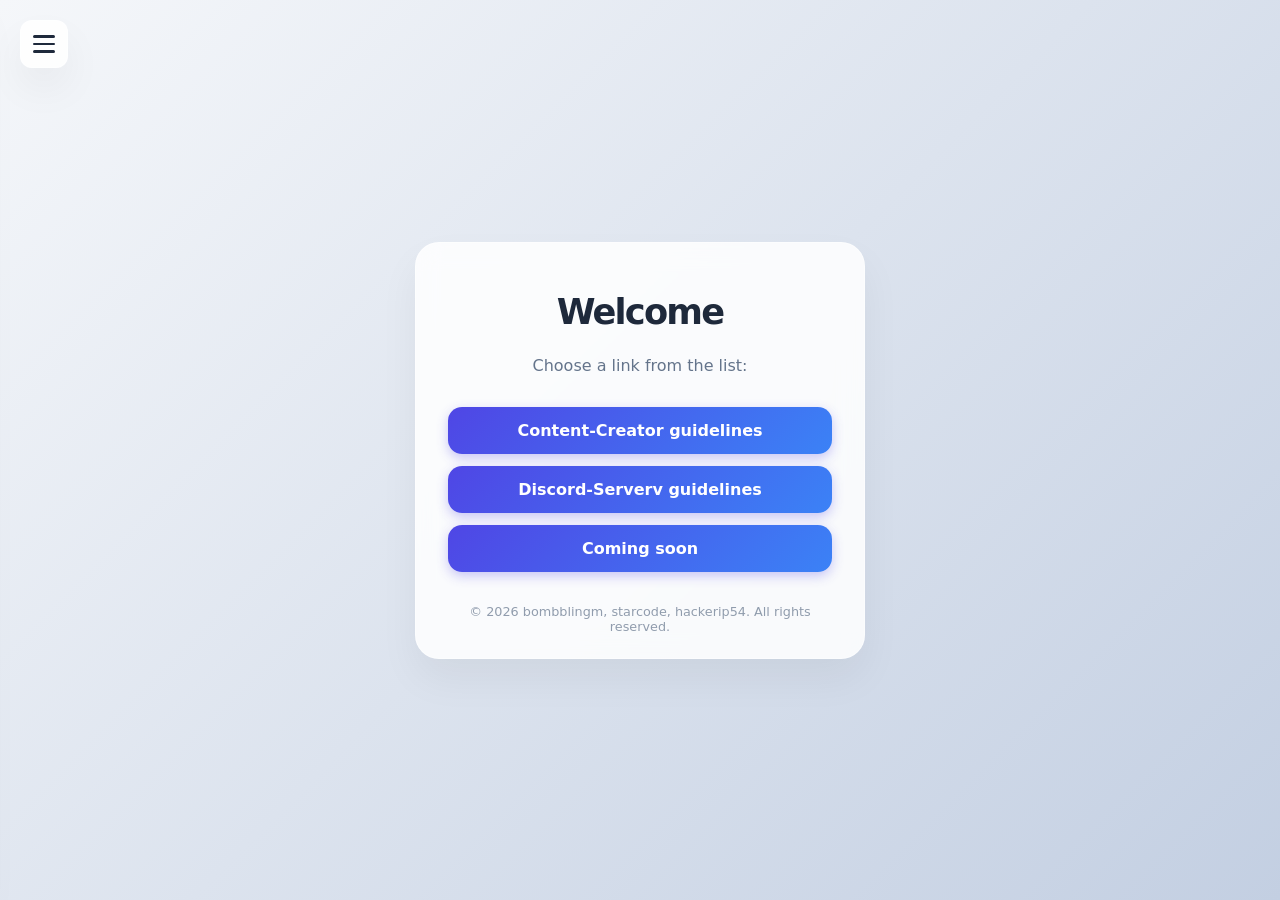
<file: docs/index.html>
<!DOCTYPE html>
<html lang="de">
<head>
    <meta charset="UTF-8">
    <meta name="viewport" content="width=device-width, initial-scale=1.0">
    <title>Premium Dashboard</title>
    <link rel="stylesheet" href="src-Database/MainSite-src/style.css">
</head>
<body>

    <button class="menu-trigger" id="menu-btn" aria-label="Menü öffnen">
        <span></span>
        <span></span>
        <span></span>
    </button>

    <div class="overlay" id="overlay"></div>

    <nav class="sidebar" id="sidebar">
        <div class="sidebar-title" data-lang-de="Navigation" data-lang-en="Navigation">Navigation</div>
        <div class="theme-section">
            <button class="theme-toggle" id="theme-btn">
                <span id="theme-icon">🌙</span> <span id="theme-text">Dark Mode</span>
            </button>
        </div>
    </nav>

    <main class="main-card">
        <h1 data-lang-de="Willkommen" data-lang-en="Welcome">Willkommen</h1>
        <p class="subtitle" data-lang-de="Wähle einen Link aus der Liste:" data-lang-en="Choose a link from the list:">Wähle einen Link aus der Liste:</p>
        
        <div id="button-container"></div>

        <footer class="copyright">
            &copy; <span id="year"></span> bombblingm, starcode, hackerip54. <span data-lang-de="Alle Rechte vorbehalten." data-lang-en="All rights reserved.">Alle Rechte vorbehalten.</span>
        </footer>
    </main>

    <script src="src-Database/MainSite-src/script.js"></script>
</body>
</html>
</file>
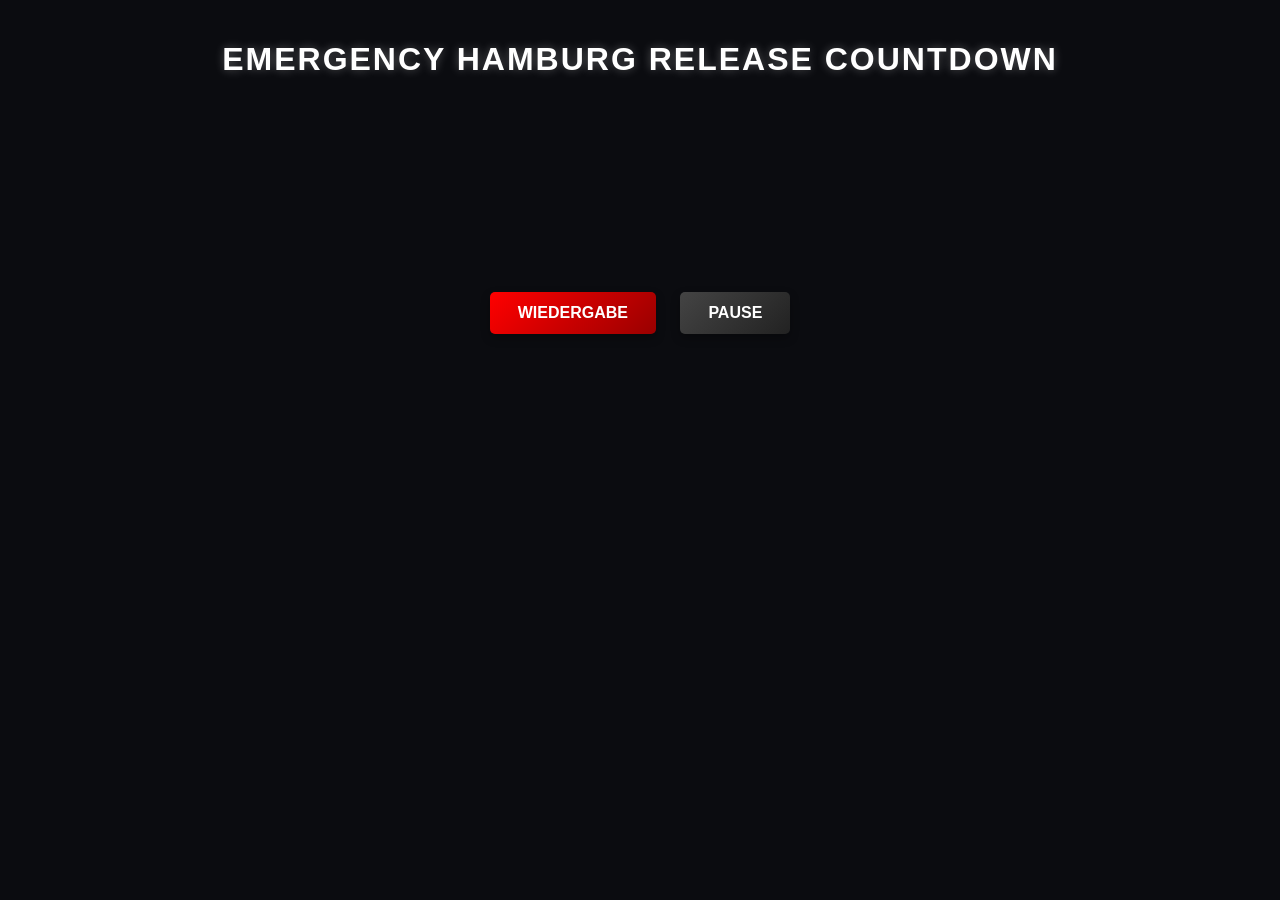
<file: docs/stream/index.html>
<!DOCTYPE html>
<html lang="de">
<head>
    <meta charset="UTF-8">
    <meta name="viewport" content="width=device-width, initial-scale=1.0">
    <title>Emergency Hamburg Release Countdown</title>
    <style>
        body {
            font-family: 'Arial Black', Gadget, sans-serif;
            background-color: #0b0c10;
            color: #fff;
            text-align: center;
            padding: 20px;
            margin: 0;
            overflow-x: hidden;
            /* Animation für den Blaulicht-Hintergrundeffekt */
            animation: blaulicht 6s infinite alternate;
        }

        /* Hintergrund-Animation: Wechselt dezent zwischen Alarm-Rot und Polizei-Blau */
        @keyframes blaulicht {
            0% { background-color: #070a14; box-shadow: inset 0 0 100px rgba(0, 0, 255, 0.2); }
            50% { background-color: #0d0d0d; box-shadow: inset 0 0 50px rgba(0, 0, 0, 0.5); }
            100% { background-color: #140707; box-shadow: inset 0 0 100px rgba(255, 0, 0, 0.2); }
        }

        h1 {
            text-transform: uppercase;
            letter-spacing: 2px;
            text-shadow: 0 0 10px rgba(255, 255, 255, 0.3);
            margin-bottom: 30px;
        }

        /* Der Container hält das Video im perfekten 16:9 Format */
        .video-container {
            position: relative;
            padding-bottom: 56.25%; /* 16:9 Verhältnis */
            height: 0;
            overflow: hidden;
            max-width: 1075px; 
            margin: 0 auto;
            background: #000;
            border-radius: 12px;
            /* Ein leuchtender Rahmen passend zum Thema */
            border: 2px solid #333;
            box-shadow: 0 0 25px rgba(0, 0, 0, 0.8), 0 0 15px rgba(0, 110, 255, 0.2);
        }

        .video-container iframe {
            position: absolute;
            top: 0;
            left: 0;
            width: 100%;
            height: 100%;
        }

        .controls {
            margin-top: 30px;
        }

        button {
            background: linear-gradient(135deg, #ff0000 0%, #990000 100%);
            color: white;
            border: none;
            padding: 12px 28px;
            font-size: 16px;
            font-weight: bold;
            text-transform: uppercase;
            margin: 0 10px;
            cursor: pointer;
            border-radius: 5px;
            box-shadow: 0 4px 10px rgba(0,0,0,0.3);
            transition: all 0.2s ease;
        }

        button:hover {
            transform: scale(1.05);
            box-shadow: 0 0 15px rgba(255, 0, 0, 0.6);
        }

        button.sekundaer {
            background: linear-gradient(135deg, #444 0%, #222 100%);
        }

        button.sekundaer:hover {
            box-shadow: 0 0 15px rgba(255, 255, 255, 0.4);
        }
    </style>
</head>
<body>

    <h1>Emergency Hamburg Release Countdown</h1>

   <iframe id="countdown-player" 
    src="https://youtube.com" 
    title="emergency hamburg release countdown" 
    frameborder="0" 
    allow="accelerometer; autoplay; clipboard-write; encrypted-media; gyroscope; picture-in-picture; web-share" 
    crossorigin="anonymous"
    allowfullscreen>
</iframe>


    </div>

    <div class="controls">
        <button onclick="starteVideo()">Wiedergabe</button>
        <button class="sekundaer" onclick="stoppeVideo()">Pause</button>
    </div>

    <!-- YouTube JavaScript API -->
    <script>
        var tag = document.createElement('script');
        tag.src = "https://youtube.com";
        var firstScriptTag = document.getElementsByTagName('script');
        firstScriptTag.parentNode.insertBefore(tag, firstScriptTag);

        var player;
        function onYouTubeIframeAPIReady() {
            player = new YT.Player('countdown-player', {
                events: {
                    'onReady': onPlayerReady
                }
            });
        }

        function onPlayerReady(event) {
            console.log("Autoplay gestartet. Hinweis: Video startet im Browser standardmäßig stummgeschaltet.");
        }

        function starteVideo() {
            player.playVideo();
        }

        function stoppeVideo() {
            player.pauseVideo();
        }
    </script>

</body>
</html>
</file>
<file: docs/src-Database/MainSite-src/style.css>
:root {
    --bg-gradient: linear-gradient(135deg, #f5f7fa 0%, #c3cfe2 100%);
    --panel-bg: rgba(255, 255, 255, 0.85);
    --panel-border: rgba(255, 255, 255, 0.4);
    --text-main: #1e293b;
    --text-muted: #64748b;
    --btn-bg: linear-gradient(135deg, #4f46e5 0%, #3b82f6 100%);
    --btn-text: #ffffff;
    --btn-shadow: rgba(79, 70, 229, 0.3);
    --sidebar-bg: rgba(255, 255, 255, 0.95);
    --toggle-bg: #e2e8f0;
    --blur-strength: 12px;
    --shadow: 0 20px 40px rgba(0, 0, 0, 0.05);
}

[data-theme="dark"] {
    --bg-gradient: linear-gradient(135deg, #0f172a 0%, #1e1e38 100%);
    --panel-bg: rgba(30, 41, 59, 0.7);
    --panel-border: rgba(255, 255, 255, 0.05);
    --text-main: #f8f9fa;
    --text-muted: #94a3b8;
    --btn-bg: linear-gradient(135deg, #6366f1 0%, #a855f7 100%);
    --btn-text: #ffffff;
    --btn-shadow: rgba(99, 102, 241, 0.4);
    --sidebar-bg: rgba(15, 23, 42, 0.95);
    --toggle-bg: #334155;
    --shadow: 0 20px 40px rgba(0, 0, 0, 0.4);
}

* {
    box-sizing: border-box;
    transition: background 0.3s, color 0.3s, border-color 0.3s;
}

body {
    font-family: 'Inter', system-ui, -apple-system, sans-serif;
    background: var(--bg-gradient);
    background-attachment: fixed;
    color: var(--text-main);
    margin: 0;
    padding: 0;
    display: flex;
    justify-content: center;
    align-items: center;
    min-height: 100vh;
    overflow-x: hidden;
}

.main-card {
    background: var(--panel-bg);
    backdrop-filter: blur(var(--blur-strength));
    -webkit-backdrop-filter: blur(var(--blur-strength));
    border: 1px solid var(--panel-border);
    padding: 3rem 2rem 1.5rem 2rem;
    border-radius: 24px;
    box-shadow: var(--shadow);
    text-align: center;
    width: 90%;
    max-width: 450px;
    z-index: 1;
    display: flex;
    flex-direction: column;
}

h1 {
    font-size: 2.2rem;
    font-weight: 800;
    margin: 0 0 0.5rem 0;
    letter-spacing: -0.05em;
}

.subtitle {
    color: var(--text-muted);
    font-size: 1rem;
    margin-bottom: 2rem;
}

.copyright {
    margin-top: 2rem;
    font-size: 0.8rem;
    color: var(--text-muted);
    opacity: 0.7;
}

.menu-trigger {
    position: fixed;
    top: 20px;
    left: 20px;
    background: var(--panel-bg);
    border: 1px solid var(--panel-border);
    width: 48px;
    height: 48px;
    border-radius: 12px;
    cursor: pointer;
    display: flex;
    flex-direction: column;
    justify-content: center;
    align-items: center;
    gap: 5px;
    z-index: 10;
    box-shadow: var(--shadow);
}

.menu-trigger span {
    display: block;
    width: 22px;
    height: 2.5px;
    background-color: var(--text-main);
    border-radius: 2px;
    transition: transform 0.3s, opacity 0.3s;
}

.menu-trigger.open span:nth-child(1) {
    transform: translateY(7.5px) rotate(45deg);
}
.menu-trigger.open span:nth-child(2) {
    opacity: 0;
}
.menu-trigger.open span:nth-child(3) {
    transform: translateY(-7.5px) rotate(-45deg);
}

.sidebar {
    position: fixed;
    top: 0;
    left: -320px;
    width: 300px;
    height: 100vh;
    background: var(--sidebar-bg);
    backdrop-filter: blur(var(--blur-strength));
    box-shadow: var(--shadow);
    z-index: 9;
    padding: 90px 24px 24px 24px;
    display: flex;
    flex-direction: column;
    gap: 20px;
    transition: left 0.4s cubic-bezier(0.16, 1, 0.3, 1);
}

.sidebar.open {
    left: 0;
}

.sidebar-title {
    font-size: 1.2rem;
    font-weight: 700;
    color: var(--text-muted);
    text-transform: uppercase;
    letter-spacing: 0.05em;
    margin-bottom: 5px;
}

#button-container {
    display: flex;
    flex-direction: column;
    gap: 12px;
}

.link-button {
    display: block;
    background: var(--btn-bg);
    color: var(--btn-text);
    text-decoration: none;
    padding: 14px 20px;
    font-weight: 600;
    border-radius: 14px;
    text-align: center;
    box-shadow: 0 4px 12px var(--btn-shadow);
    transition: transform 0.2s, box-shadow 0.2s;
}

.link-button:hover {
    transform: translateY(-3px);
    box-shadow: 0 6px 20px var(--btn-shadow);
}

.link-button:active {
    transform: translateY(-1px);
}

.theme-section {
    margin-top: auto;
    border-top: 1px solid var(--panel-border);
    padding-top: 20px;
}

.theme-toggle {
    width: 100%;
    background-color: var(--toggle-bg);
    border: none;
    padding: 12px;
    border-radius: 14px;
    cursor: pointer;
    font-weight: 600;
    font-size: 0.95rem;
    display: flex;
    justify-content: center;
    align-items: center;
    gap: 8px;
    color: var(--text-main);
}

.overlay {
    position: fixed;
    top: 0;
    left: 0;
    width: 100vw;
    height: 100vh;
    background: rgba(0, 0, 0, 0.2);
    opacity: 0;
    pointer-events: none;
    z-index: 8;
    transition: opacity 0.4s;
}

.overlay.open {
    opacity: 1;
    pointer-events: auto;
}
</file>
